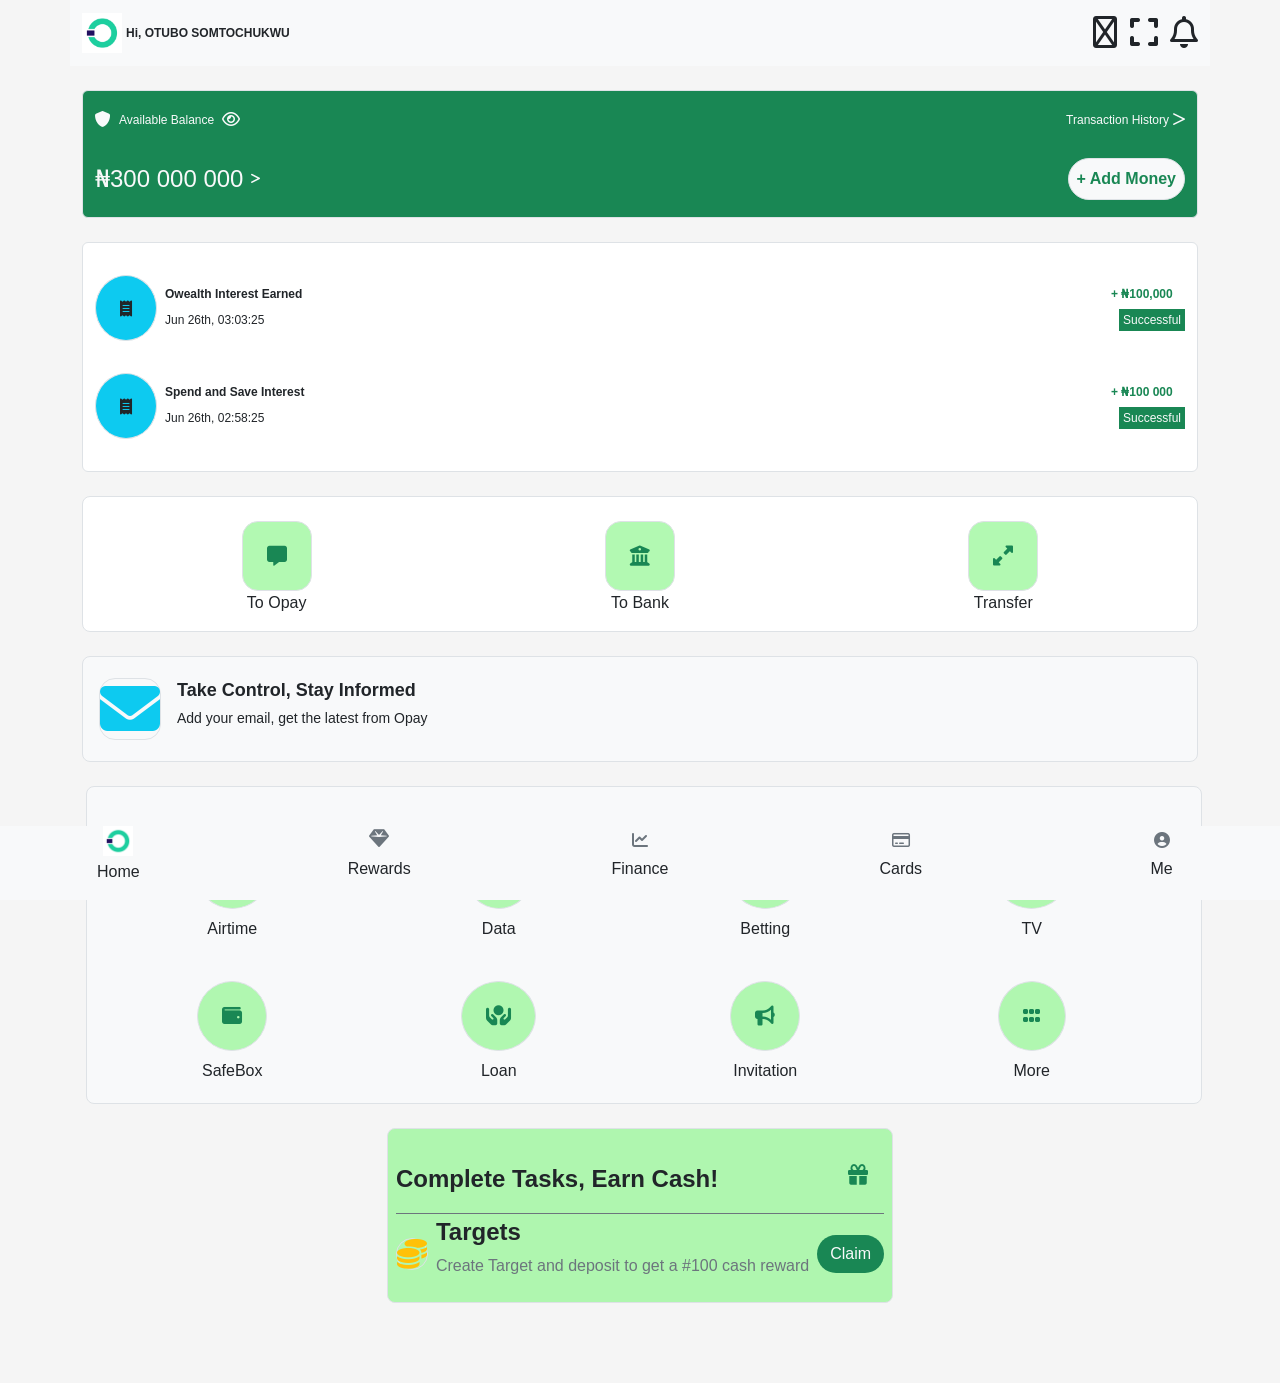
<file: index.html>
<!DOCTYPE html>
<html lang="en">
<head>
    <meta charset="UTF-8">
    <meta name="viewport" content="width=device-width, initial-scale=1.0">
    <title>Opay Home Page</title>
    <link rel="icon" href="./opay logo.jpg">
    <link href="https://cdn.jsdelivr.net/npm/bootstrap@5.3.8/dist/css/bootstrap.min.css" rel="stylesheet" integrity="sha384-sRIl4kxILFvY47J16cr9ZwB07vP4J8+LH7qKQnuqkuIAvNWLzeN8tE5YBujZqJLB" crossorigin="anonymous">
    <link rel="stylesheet" href="style.css">
    <link
      rel="stylesheet"
      href="https://cdnjs.cloudflare.com/ajax/libs/font-awesome/6.7.2/css/all.min.css"
    />
</head>
<body>

    <header class="container bg-light mb-4">
        <nav class="navbar d-flex justify-content-between align-items-center">
            <div class="d-flex justify-content-between align-items-center">
                <span>
                    <img src="./opay logo.jpg" alt="opay logo" width="40" height="40">
                </span>
                 <p class="fw-bold mt-3 ms-1">Hi, OTUBO SOMTOCHUKWU</p>
            </div>
            <div >
                <!-- 3 icons here -->
                 <span class="me-2">
                    <i class="fa-regular fa-headphones fs-2"></i>
                 </span><span class="me-2">
                    <i class="fa-solid fa-expand fs-2"></i>
                 </span><span class="">
                    <i class="fa-regular fa-bell fs-2"></i>
                 </span>
            </div>
        </nav>
    </header>
    <!-- End of Navbar -->

   <main class="container">
     <section class="dashboard container d-flex flex-column justify-content-around  py-1 bg-success border rounded text-light">

        <div class="d-flex justify-content-between">
            <div class="d-flex align-items-center gap-2">
                <span><i class="fa-solid fa-shield"></i></span>
                <p class="mt-3">Available Balance</p>
                <span><i class="fa-regular fa-eye"></i></span>
            </div>
            <div class="d-flex gap-1 align-items-center ">
                <p class="mt-3">Transaction History</p>
                <span><i class="fa-solid fa-greater-than fs-6 lh-1 fw-light"></i></span>
            </div>
        </div>

        <div class="balance d-flex justify-content-between align-items-center">
            <div class="d-flex align-items-center gap-2">
                <p class=" text-light mt-3">₦300 000 000</p>
                <span><i class="fa-solid fa-greater-than"></i></span>
            </div>
            <div><button type="button" class="btn border rounded-pill btn-light text-success p-2 fw-bold">+ Add Money</button></div>
        </div>
    </section>
    <!-- End of dashboard section -->

    <section class="history container my-4 py-3 bg-white border rounded">

<div class="d-flex justify-content-between align-items-center py-3">
    <div class="d-flex align-items-center">
        <span class="me-2"><i class="fa-solid fa-receipt border rounded-circle bg-info p-4"></i></span>
        <div>
        <p class="mb-1">Owealth Interest Earned</p>
        <span class="date">Jun 26th, 03:03:25</span>
        </div>

    </div>
    <div>
        <p class="text-success fw-5 mb-1">+ ₦100,000</p>
        <span class="status p-1 bg-success text-light ms-2">Successful</span>
    </div>
</div>

<div class="d-flex justify-content-between align-items-center py-3">
    <div class="d-flex align-items-center">
        <span class="me-2"><i class="fa-solid fa-receipt border rounded-circle bg-info p-4"></i></span>
    <div>
        <p class="mb-1 fw-3">Spend and Save Interest</p>
        <span class="date">Jun 26th, 02:58:25</span>
    </div>
    </div>
    <div>
        <p class="text-success fw-5 mb-1">+ ₦100 000</p>
        <span class="status p-1 bg-success text-light ms-2">Successful</span>
    </div>
</div>

    </section>
<!-- End of history section -->

<section class="transfer container my-4 bg-white d-flex justify-content-around border rounded-3 pt-4">

    <div class="d-flex flex-column justify-content-center align-items-center">
        <div class="d-flex justify-content-center align-items-center"><i class="fa-solid fa-message text-success icon border rounded-4 p-4 fs-5"></i></div>
         <p>To Opay</p>
    </div>
    <div class="d-flex flex-column justify-content-center align-items-center">
        <div class="d-flex justify-content-center align-items-center"><i class="fa-solid fa-building-columns icon border rounded-4 p-4 text-success fs-5"></i></div>
         <p>To Bank</p>
    </div>
    <div class="d-flex flex-column justify-content-center align-items-center">
        <div class="d-flex justify-content-center align-items-center"><i class="fa-solid fa-up-right-and-down-left-from-center text-success icon border rounded-4 p-4 fs-5"></i></div>
         <p>Transfer</p>
    </div>
    
</section>
<!-- End of transfer section -->

<div class="email container border rounded-3 p-3 bg-light d-flex align-items-center gap-3">

    <div class="d-flex justify-content-center align-items-center border rounded-4"><i class="fa-solid fa-envelope text-info"></i></div>
    
    <div>
        <p class="main-text fw-bolder my-1">Take Control, Stay Informed</p>
        <p class="small">Add your email, get the latest from Opay</p>
    </div>

</div>

<section class="services container row border rounded-3 bg-light mx-1  my-4 py-1">
    
       <div class="container row g-4  justify-content-center ">
         <div class="col-3 text-center"><i class="fa-solid fa-rectangle-list text-success icon fs-5 border rounded-circle p-4"></i>
            <p class="mt-2 d-flex flex-column align-items-center">Airtime</p>
        </div>
    <div class="col-3 text-center"><i class="fa-solid fa-arrow-right-arrow-left text-success icon fs-5 border rounded-circle p-4"></i>
        <p class="mt-2 d-flex flex-column align-items-center">Data</p>
    </div>
    <div class="col-3 text-center"><i class="fa-solid fa-trophy text-success icon fs-5 border rounded-circle p-4"></i>
        <p class="mt-2 d-flex flex-column align-items-center">Betting</p>
    </div>
    <div class="col-3 text-center"><i class="fa-solid fa-tv text-success icon fs-5 border rounded-circle p-4"></i>
        <p class="mt-2 d-flex flex-column align-items-center">TV</p>
    </div>
        <div class="col-3 text-center"><i class="fa-solid fa-wallet text-success icon border rounded-circle p-4 fs-5"></i>
            <p class="mt-2 d-flex flex-column align-items-center">SafeBox</p>
        </div>
    <div class="col-3 text-center"><i class="fa-solid fa-hands-holding-circle text-success icon border rounded-circle p-4 fs-5"></i>
        <p class="mt-2 d-flex flex-column align-items-center">Loan</p>
    </div>
    <div class="col-3 text-center"><i class="icon fa-solid fa-bullhorn text-success icon border rounded-circle  p-4 fs-5"></i>
        <p class="mt-2 d-flex flex-column align-items-center">Invitation</p>
    </div>
    <div class="col-3 text-center"><i class="icon fa-solid fa-grip text-success border rounded-circle p-4 fs-5"></i>
        <p class="mt-2 d-flex flex-column align-items-center">More</p>
    </div>
       </div>
    
</section>
    <!-- End of Services Section -->


    <section class="rewards d-flex flex-column align-items-center">
        <div class="icon border rounded-3 p-2">
            <div class="d-flex justify-content-between align-items-center border-bottom border-secondary">
            <p class="mt-4 fs-4 fw-bolder">Complete Tasks, Earn Cash!</p>
        <span>
            <i class="fa-solid fa-gift text-success fs-5 p-3"></i>
        </span>
        </div>

        <div class="d-flex justify-content-between align-items-center gap-2">
            <div class="d-flex justify-content-center align-items-center border rounded-4"><i class="fa-solid fa-coins text-warning"></i></div>
            <div class="">
                <p class="fw-bolder mb-1 fs-4">Targets</p>
                <p class="fw-lighter text-secondary text">Create Target and deposit to get a #100 cash reward</p>
            </div>
        
        <button type="button" class="btn rounded-pill bg-success text-light">Claim</button>
        </div>
        </div>
    </section>
   </main>

    <footer class="bg-light fixed-bottom align-items-center justify-content-center row">
       
         <div class="col text-center"><img src="./opay logo.jpg" alt="opay logo" width="30" height="30">
            <p class="mt-1 d-flex flex-column align-items-center">Home</p>
        </div>
        <div class="col text-center"><i class="fa-solid fa-gem text-secondary  fs-5"></i>
            <p class="mt-1 d-flex flex-column align-items-center">Rewards</p>
        </div>
        <div class="col text-center"><i class="fa-solid fa-chart-line text-secondary"></i>
            <p class="mt-1 d-flex flex-column align-items-center">Finance</p>
        </div>
        <div class="col text-center"><i class="fa-regular fa-credit-card text-secondary"></i>
            <p class="mt-1 d-flex flex-column align-items-center">Cards</p>
        </div>
        <div class="col text-center"><i class="fa-solid fa-circle-user text-secondary"></i>
            <p class="mt-1 d-flex flex-column align-items-center">Me</p>
        </div>
    </footer>


    <script src="https://cdn.jsdelivr.net/npm/bootstrap@5.3.8/dist/js/bootstrap.bundle.min.js" integrity="sha384-FKyoEForCGlyvwx9Hj09JcYn3nv7wiPVlz7YYwJrWVcXK/BmnVDxM+D2scQbITxI" crossorigin="anonymous"></script>
  </body>
</body>
</html>
</file>
<file: style.css>
* {
  font-family:
    "Trebuchet MS", "Lucida Sans Unicode", "Lucida Grande", "Lucida Sans",
    Arial, sans-serif;
}

body {
  background-color: whitesmoke;
}

header {
  background-color: linear-gradient(45deg, darkorange, white);
  width: 100vw;
}

nav p,
.dashboard p,
.date,
.status,
.balance span {
  font-size: 12px;
}

.history p {
  font-size: 12px;
  font-weight: 700;
}

.balance p {
  font-size: 1.5rem;
  font-weight: 800px;
}

.icon {
  /* width: 60px;
  height: 60px; */
  background-color: rgba(146, 247, 146, 0.7);
}

.email .main-text {
  font-size: 18px;
}

.email .text-info {
  font-size: 60px;
}

.small {
  font-size: 14px;
}

.rewards {
  margin-bottom: 80px;
}
.rewards .fa-coins {
  font-size: 30px;
}
.reward .text {
  font-size: 10px;
  margin-top: -20px;
}
.reward button {
  width: 90px;
  height: 40px;
}
</file>
<file: Opay Demo/style.css>
* {
  font-family:
    "Trebuchet MS", "Lucida Sans Unicode", "Lucida Grande", "Lucida Sans",
    Arial, sans-serif;
}

body {
  background-color: whitesmoke;
}

header {
  background-color: linear-gradient(45deg, darkorange, white);
  width: 100vw;
}

nav p,
.dashboard p,
.date,
.status,
.balance span {
  font-size: 12px;
}

.history p {
  font-size: 12px;
  font-weight: 700;
}

.balance p {
  font-size: 1.5rem;
  font-weight: 800px;
}

.icon {
  /* width: 60px;
  height: 60px; */
  background-color: rgba(146, 247, 146, 0.7);
}

.email .main-text {
  font-size: 18px;
}

.email .text-info {
  font-size: 60px;
}

.small {
  font-size: 14px;
}

.rewards {
  margin-bottom: 80px;
}
.rewards .fa-coins {
  font-size: 30px;
}
.reward .text {
  font-size: 10px;
  margin-top: -20px;
}
.reward button {
  width: 90px;
  height: 40px;
}
</file>
